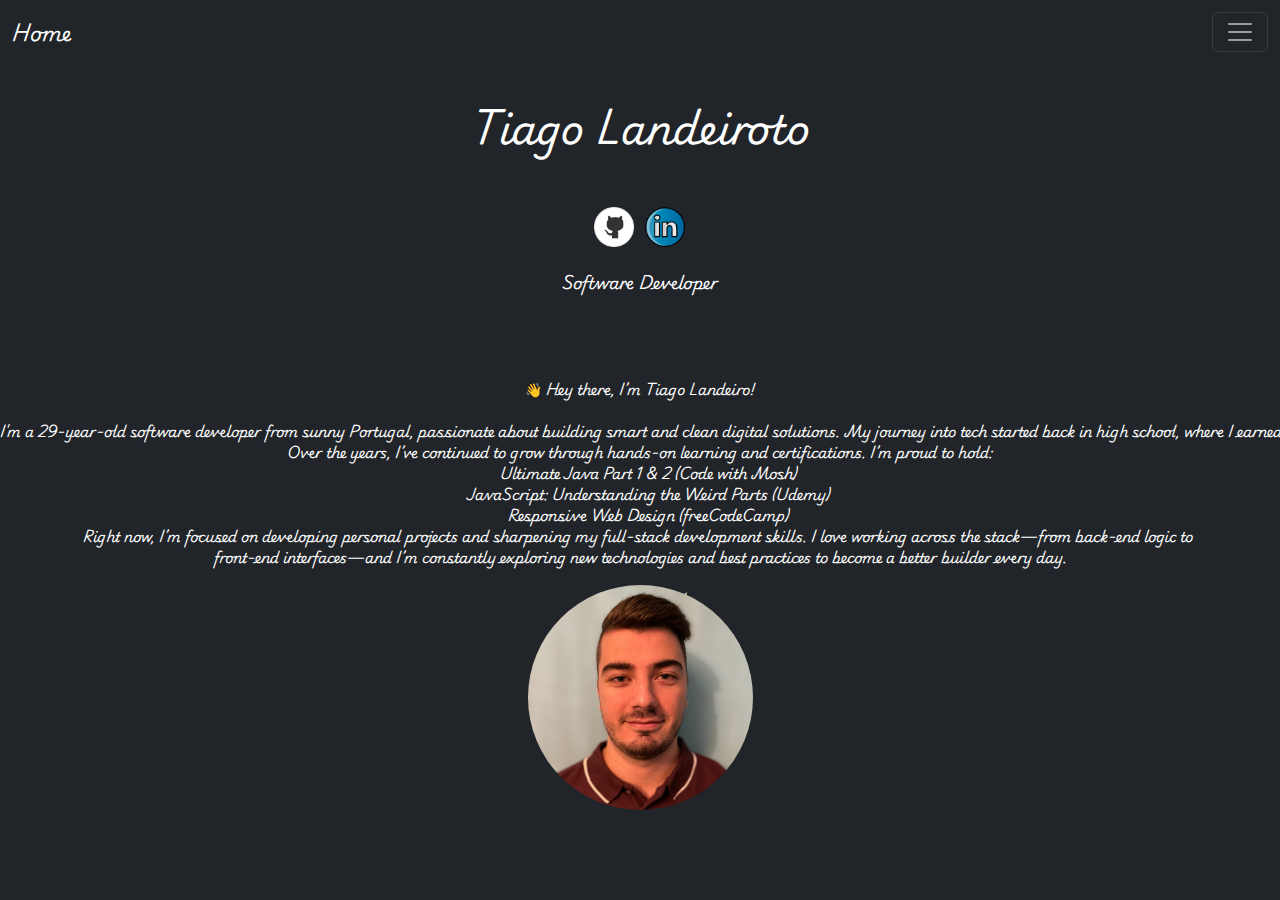
<file: index.html>
<!DOCTYPE html>
<html lang="en">
  <head>
    <meta charset="UTF-8" />
    <meta name="viewport" content="width=device-width, initial-scale=1.0" />
    <title>My Website</title>
    <link
      href="https://cdn.jsdelivr.net/npm/bootstrap@5.3.3/dist/css/bootstrap.min.css"
      rel="stylesheet"
      integrity="sha384-QWTKZyjpPEjISv5WaRU9OFeRpok6YctnYmDr5pNlyT2bRjXh0JMhjY6hW+ALEwIH"
      crossorigin="anonymous"
    />
    <link rel="stylesheet" href="styles.css" />
  </head>
  <body>
    <div class="navigation">
      <nav class="navbar navbar-dark bg-dark fixed-top">
        <div class="container-fluid">
          <a class="navbar-brand" href="index.html">Home</a>
          <button
            class="navbar-toggler"
            type="button"
            data-bs-toggle="offcanvas"
            data-bs-target="#offcanvasNavbar"
            aria-controls="offcanvasNavbar"
            aria-label="Toggle navigation"
          >
            <span class="navbar-toggler-icon"></span>
          </button>
          <div
            class="offcanvas offcanvas-end text-bg-dark"
            tabindex="-1"
            id="offcanvasNavbar"
            aria-labelledby="offcanvasNavbarLabel"
          >
            <div class="offcanvas-header">
              <h5 class="offcanvas-title" id="offcanvasNavbarLabel">
                Tiago Landeiroto
              </h5>
              <button
                type="button"
                class="btn-close"
                data-bs-dismiss="offcanvas"
                aria-label="Close"
              ></button>
            </div>
            <div class="offcanvas-body">
              <ul class="navbar-nav justify-content-end flex-grow-1 pe-3">
                <li class="nav-item">
                  <a class="nav-link" aria-current="page" href="#">Home</a>
                </li>
                <li class="nav-item">
                  <a class="nav-link" href="index.html"
                    >Professional Experience</a
                  >
                </li>
                <li class="nav-item">
                  <a class="nav-link" href="index.html">Education/Certifications</a>
                </li>
                <li class="nav-item">
                  <a class="nav-link" href="index.html">Projects</a>
                </li>
              </ul>
            </div>
          </div>
        </div>
      </nav>
    </div>
    <div class="main">
      <div class="top">
        <div class="top-top"><h1 class="name">Tiago Landeiroto</h1></div>
        <div class="top-middle">
          <a href="https://github.com/tiagolandeiroto" class="github socials">
            <img src="resources/images/github.png" class="icon-gh" />
          </a>
          <a
            href="https://www.linkedin.com/in/tiagolandeiroto/"
            class="linkedin socials"
          >
            <img src="resources/images/linkedin.png" class="icon-linked" />
          </a>
        </div>
        <div class="top-bottom">
          <p class="small-desc">Software Developer</p>
        </div>
      </div>
      <div class="middle">
        <article class="home-desc">
          <pre>
👋 Hey there, I’m Tiago Landeiro!

I'm a 29-year-old software developer from sunny Portugal, passionate about building smart and clean digital solutions. My journey into tech started back in high school, where I earned my diploma in Information Technology. That early spark led me to dive deeper into software development through an intensive Java course at the Polytechnic Institute of Setúbal, where I strengthened my skills in Java, SQL, and agile methodologies like Scrum.
Over the years, I’ve continued to grow through hands-on learning and certifications. I’m proud to hold:
    Ultimate Java Part 1 & 2 (Code with Mosh)
    JavaScript: Understanding the Weird Parts (Udemy)
    Responsive Web Design (freeCodeCamp)
Right now, I’m focused on developing personal projects and sharpening my full-stack development skills. I love working across the stack—from back-end logic to 
front-end interfaces—and I’m constantly exploring new technologies and best practices to become a better builder every day.

Let’s connect!
🔗 LinkedIn
💻 GitHub
          </pre>
        </article>
      </div>
      <div class="bottom">
        <img src="resources/images/1612912079694.jpg" class="photo" />
      </div>
    </div>
    <script
      src="https://cdn.jsdelivr.net/npm/bootstrap@5.3.3/dist/js/bootstrap.bundle.min.js"
      integrity="sha384-YvpcrYf0tY3lHB60NNkmXc5s9fDVZLESaAA55NDzOxhy9GkcIdslK1eN7N6jIeHz"
      crossorigin="anonymous"
    ></script>
  </body>
</html>
</file>
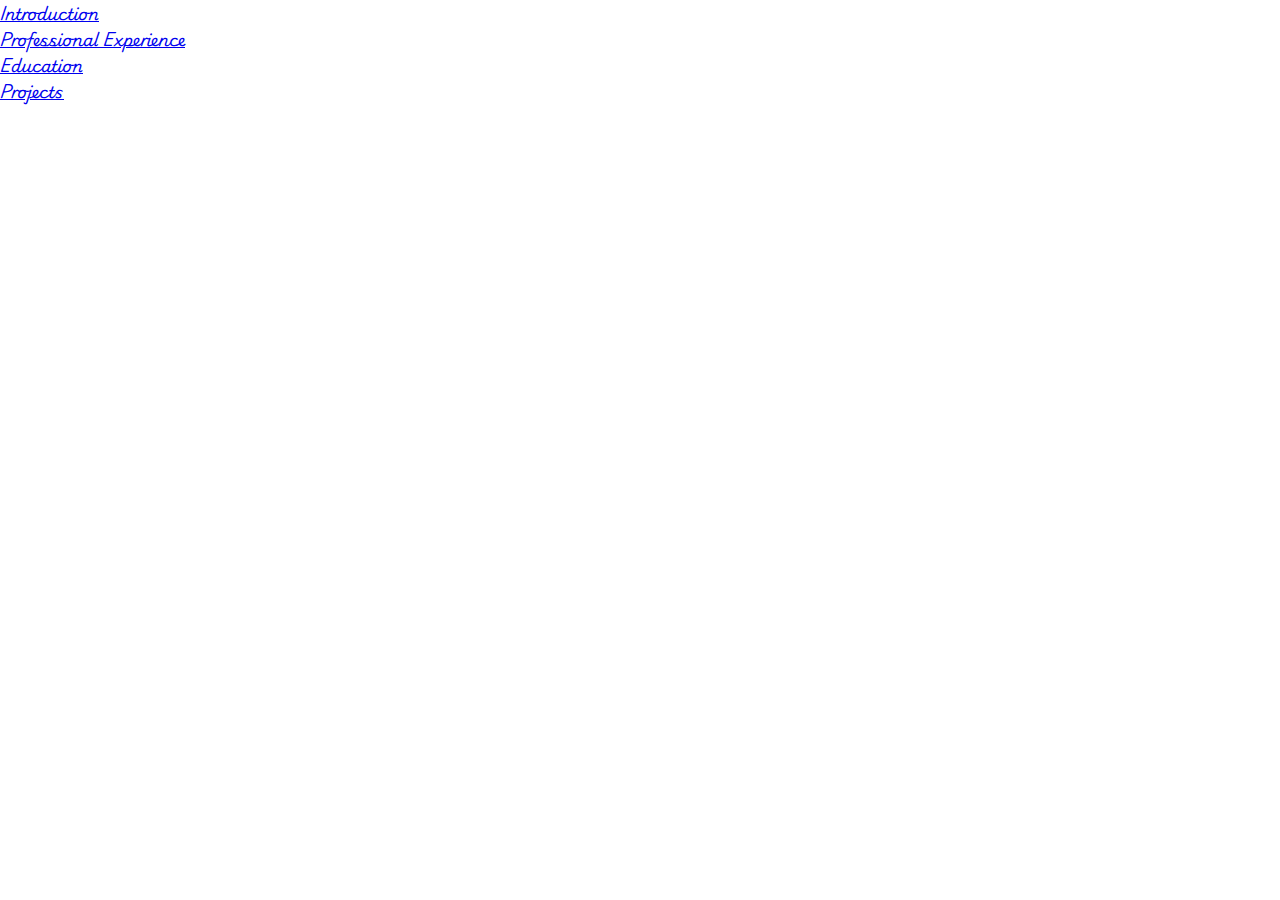
<file: education.html>
<!DOCTYPE html>
<html lang="en">
  <head>
    <meta charset="UTF-8" />
    <meta name="viewport" content="width=device-width, initial-scale=1.0" />
    <title>Document</title>
    <link rel="stylesheet" href="styles.css" />
  </head>
  <body>
    <script src="navbar.js"></script>
  </body>
</html>
</file>
<file: styles.css>
@import url("https://fonts.googleapis.com/css2?family=Playwrite+DK+Uloopet:wght@100..400&display=swap");

* {
  box-sizing: border-box;
  padding: 0;
  margin: 0;
  font-family: Playwrite DK Uloopet;
}

h1,
h2,
h3,
h4,
pre {
  margin: 0;
  padding: 0;
  font-family: Playwrite DK Uloopet;
}

html,
body {
  height: 100vh;
  width: 100vw;
}

.navigation,
.navbar {
  width: 100vw;
  height: 7vh;
}

.main {
  display: flex;
  flex-direction: column;
  width: 100vw;
  height: 93vh;
  background-color: rgb(33, 37, 41);
}

.top {
  width: auto;
  height: 28vh;
  display: flex;
  flex-direction: column;
}

.top-top {
  width: 100vw;
  height: 50%;
  display: flex;
  align-items: center;
  justify-content: center;
}
.top-middle {
  width: 100vw;
  height: 30%;
  display: flex;
  align-items: center;
  justify-content: center;
}

.top-bottom {
  width: 100vw;
  height: 20%;
  display: flex;
  align-items: center;
  justify-content: center;
}

.name,
.small-desc,
p,
h2,
h1,
h3,
pre {
  color: #fff;
}

.icon-gh {
  width: 40px;
  height: 40px;
}

.icon-linked {
  width: 42px;
  height: 42px;
}

.socials {
  margin: 0 5px;
}

.middle {
  width: auto;
  height: 30vh;
  display: flex;
  flex-direction: column;
  text-align: center;
}

.home-desc {
  margin-top: 7vh;
}

.bottom {
  width: auto;
  height: 35vh;
  text-align: center;
}

.photo {
  height: 25vh;
  border-radius: 50%;
}
</file>
